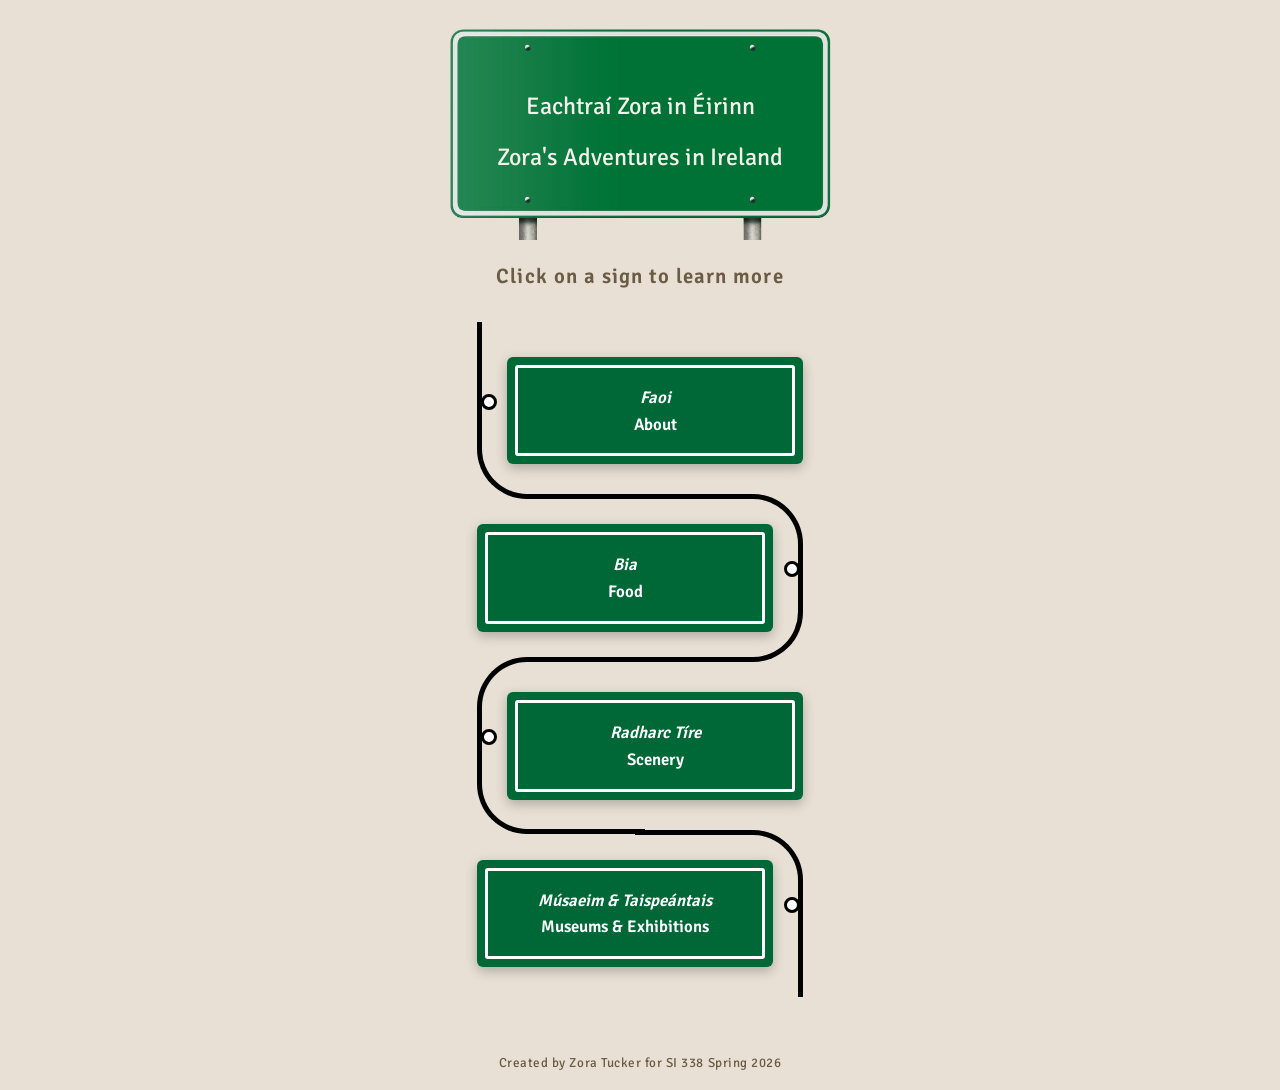
<file: index.html>
<!DOCTYPE html>
<html lang="en">
<head>
    <meta charset="UTF-8">
    <meta name="viewport" content="width=device-width, initial-scale=1.0">
    <link rel="icon" type="image/x-icon" href="images/favicon.ico">
    <link rel="stylesheet" href="css/reset.css">
    <link rel="stylesheet" href="css/ai.css">
    <link rel="stylesheet" href="css/style.css">
    <link href="https://fonts.googleapis.com/css2?family=Signika:wght@300..700&display=swap" rel="stylesheet">
    <title>Adventures in Ireland</title>
</head>

<body>
    
    <a href="#main" class="skip">Skip to Main Content</a>

    <header class="header">
    <div class="sign-wrap">
    <img src="images/highwaysign.png" alt="Highway Sign">
    <div class="zora-irish">Eachtraí Zora in Éirinn</div>
    <div class="zora">Zora's Adventures in Ireland</div>
  </div>
</header>

<main id = "main">
    <h1 class="sign-hint">Click on a sign to learn more</h1>
    <div class="timeline">
        <div class="outer">


            <div class="card">
                <a href="about.html">
                <div class="info">
                    <div class="sign-inner">        
                        <h2 class="title">Faoi</h2>
                        <div class="title-english">About</div>
                    </div>
                </div>
                </a>
            </div> 

            <div class="card">
                <a href="food.html">
                <div class="info">
                    <div class="sign-inner">
                        <h2 class="title">Bia</h2>
                        <div class="title-english">Food</div>
                    </div>
                </div>
                </a>
            </div>

            <div class="card">
                <a href="scenery.html">
                <div class="info">
                    <div class="sign-inner">
                        <h2 class="title">Radharc Tíre</h2>
                        <div class="title-english">Scenery</div>
                    </div>
                </div>
                </a>
            </div>

            <div class="card">
                <a href="museums.html">
                <div class="info">
                    <div class="sign-inner">
                        <h2 class="title">Músaeim & Taispeántais</h2>
                        <div class="title-english">Museums & Exhibitions</div>
                    </div>
                </div>
                </a>
            </div>

                  
        </div>
    </div>
</main>
    <footer id="footer">
        <p>Created by Zora Tucker for SI 338 Spring 2026</p>
    </footer>
</body>
</html>
</file>
<file: css/ai.css>
/* card/timeline template by Jatin Sharma: https://codepen.io/j471n/pen/vYJaLvm */
/* lines */
.card::before {
  content: "";
  position: absolute;
  width: 50%;
  border: solid rgb(0, 0, 0);
}

.card:nth-child(odd)::before {
  left: 0px;
  top: -4.5px;
  bottom: -4.5px;
  border-width: 5px 0 5px 5px;
  border-radius: 50px 0 0 50px;
}

.card:nth-child(even)::before {
  right: 0;
  top: 0;
  bottom: 0;
  border-width: 5px 5px 5px 0;
  border-radius: 0 50px 50px 0;
}

/*  curving lines at top/bottom */

.card:first-child::before {
  border-top: 0;
  border-top-left-radius: 0;
}

.card:last-child:nth-child(odd)::before {
  border-bottom: 0;
  border-bottom-left-radius: 0;
}

.card:last-child:nth-child(even)::before {
  border-bottom: 0;
  border-bottom-right-radius: 0;
}

.card:nth-child(odd) .sign-inner .title::before {
    left: -87px;
    top: 4px;
}

.card:nth-child(even) .sign-inner .title::before {
    right: -88px;
    top: 4px;
}

/* opacity background */
body {
  background-color: #e8e0d5;
  background-image: radial-gradient(circle at center, rgba(232,224,213,0.8) 0%, rgba(232,224,213,0.6) 70%, rgba(232,224,213,0.4) 100%);
  font-family: var(--font);
  display: flex;
  flex-direction: column;
  min-height: 100vh;
}

body::before {
    content: "";
    position: fixed;
    inset: 0;
    background-image: url("https://www.ottsworld.com/wp-content/uploads/2023/09/Ireland-Landscapes-05059.jpg");
    background-size: cover;
    background-position: center;
    opacity: 0.2;
    z-index: -1;
}

.container {
    display: flex;
    flex-wrap: wrap;
    justify-content: center;
    gap: 14px;
    max-width: 900px;
    margin: 0 auto 100px;
    padding: 0 16px;
}
</file>
<file: css/style.css>
:root {
  --primary-color: #f5f0eb;
  --background-color: #f5f0eb;
  --font: Signika, sans-serif;
  --sign-color: #006837;
}

* {
  margin: 0;
  padding: 0;
  box-sizing: border-box;
}
/* no line link */
a {
    text-decoration: none;
}

main {
  width: 100%;
  display: flex;
  flex-direction: column;
  align-items: center;
}
/* keep skip out of main view */
.skip {
    position: absolute;
    top: -100px;
    left: 10px;
}

.skip:focus {
    top: 10px;
    background: white;
    color: #173a11;
    padding: 10px;
    z-index: 1000;
}
/* road sign */
.header {
  font-family: "Signika", sans-serif;
  font-size: 2.5rem;
  display: flex;
  justify-content: center;
  align-items: flex-start;
  padding: 20px;
  position: relative;
  text-align: center;
}

/* sizing of highway sign */
.sign-wrap img {
  display: block;
  max-height: 220px;
  width: auto;
}

.zora {
  position: absolute;
  color: #f5f0eb;
  bottom: 35%;
  left: 50%;
  transform: translateX(-50%);
  font-size: clamp(1.5rem, 2.5vw, 1.5rem);
  white-space: nowrap;
}

.zora-irish {
  position: absolute;
  color: #f5f0eb;
  top: 36%;
  left: 50%;
  transform: translateX(-50%);
  font-size: clamp(1.5rem, 2.5vw, 1.5rem);
  white-space: nowrap;
}

h2 {
  font-size: 1.8rem;
}

.timeline {
  background: transparent;
  margin: 20px auto;
  padding: 20px;
  flex: 1;
  justify-content: center;
}

.card {
  position: relative;
  max-width: 400px;
}

.card:nth-child(odd) {
  padding: 30px 0 30px 30px;
}
.card:nth-child(even) {
  padding: 30px 30px 30px 0;
}

.info {
  border-radius: 6px;
  padding: 8px;
  background: var(--sign-color);
  cursor: pointer;
  box-shadow: 0 4px 12px rgba(0,0,0,0.25);
  transition: box-shadow 0.3s ease;
}

.info:hover {
  animation: float 2s ease-in-out infinite;
  box-shadow: 0 8px 20px rgba(0,0,0,0.35);
}

.sign-inner {
  border: 3px solid white;
  border-radius: 3px;
  padding: 12px 50px;
}

.title {
  font-family: var(--font);
  font-size: 1.05rem;
  font-weight: 600;
  color: white;
  font-style: italic;
  text-align: center;
  margin-top: 10px;
  margin-bottom: 10px;
  position: relative;
}

.title-english {
  font-family: var(--font);
  font-size: 1.05rem;
  font-weight: 600;
  color: white;
  text-align: center;
  margin-bottom: 8px;
}

.sign-hint {
  font-family: var(--font);
  font-size: 1.3rem;
  font-weight: 600;
  color: #6b5c45;
  text-align: center;
  letter-spacing: 0.05em;
  margin-top: 6px;
  justify-content: center;
}

.title::before {
  content: "";
  position: absolute;
  width: 10px;
  height: 10px;
  background: white;
  border-radius: 999px;
  border: 3px solid rgb(0, 0, 0);
}

#footer {
  font-family: var(--font);
  color: #6b5c45;
  width: 100%;
  padding: 20px;
  text-align: center;
  font-size: 0.82rem;
  letter-spacing: 0.04em;
}

#main p{
  font-family: var(--font);
  color: black;
  font-size: 1.2rem;
  line-height: 1.6;
  max-width: 600px;
  margin: 16px auto;
}

@media (prefers-reduced-motion: reduce) {
    .info {
        transition: none;
    }
    .info:hover {
        animation: none;
        transform: none;
        box-shadow: 0 4px 12px rgba(0,0,0,0.25);
    }
}
</file>
